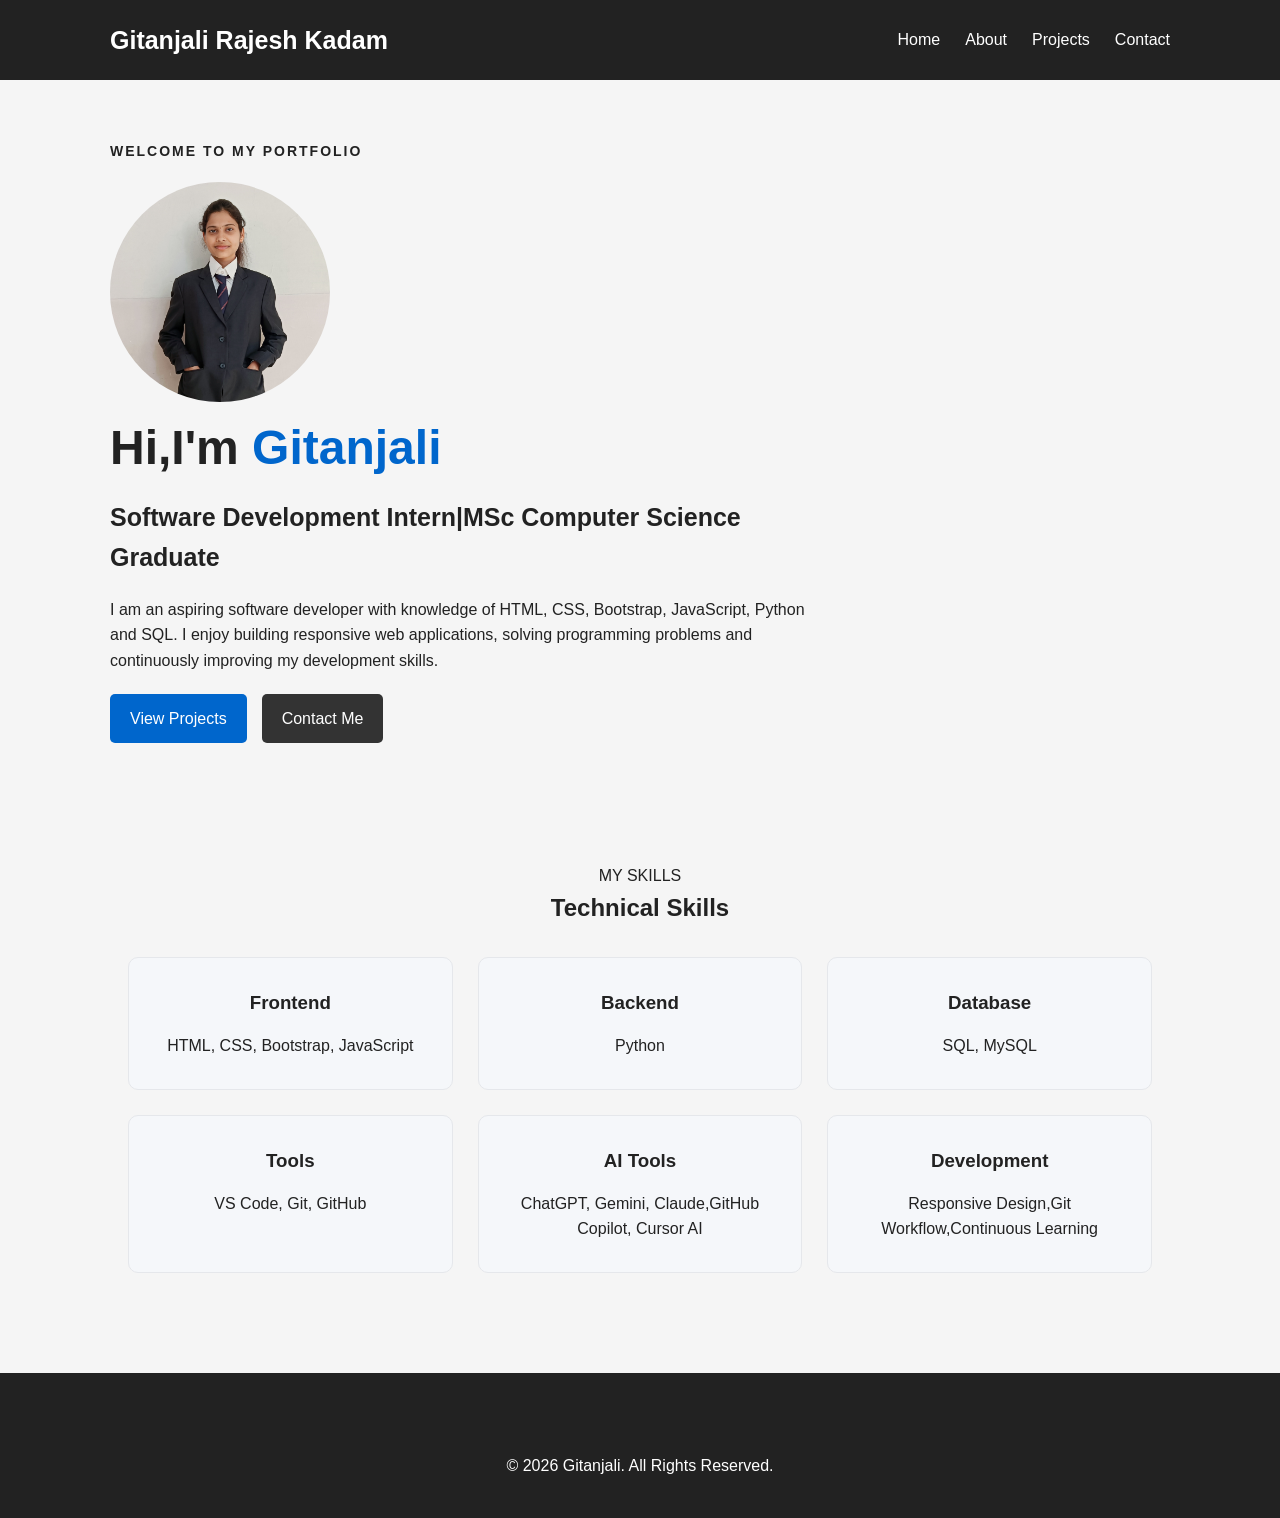
<file: index.html>
<!DOCTYPE html>
<html lang="en">
<head>
    <meta charset="UTF-8">
    <meta name="viewport" content="width=device-width, initial-scale=1.0">
    <title>Gitanjali | Portfolio</title>
    <link rel="stylesheet" href="style.css">
</head>
<body>
    <!-- Header -->
    <header>
        <!-- Navigation -->
        <nav class="navbar">
            <h1 class="logo">Gitanjali Rajesh Kadam</h1>

            <ul class="nav-links">
                <li><a href="index.html">Home</a></li>
                <li><a href="about.html">About</a></li>
                <li><a href="projects.html">Projects</a></li>
                <li><a href="contact.html">Contact</a></li>
            </ul>
        </nav>

    </header>

    <!-- Main -->
    <main>
        <section class="hero">
            <div class="hero-text">
                <p class="welcome"><b>WELCOME TO MY PORTFOLIO</b></p>
                <div class="profile-image">

                <img src="images/gitu.jpg" alt="Gitanjali Kadam">

                </div>
                <h2>Hi,I'm <span>Gitanjali</span></h2>
                <h3>Software Development Intern|MSc Computer Science Graduate</h3>
                <p>
                    I am an aspiring software developer with knowledge of HTML, CSS, Bootstrap, JavaScript, Python and SQL.
                    I enjoy building responsive web applications, solving programming problems and continuously improving my development skills.
                </p>
                <div class="buttons">
                    <a href="projects.html" class="btn">View Projects</a>
                    <a href="contact.html" class="btn secondary">Contact Me</a>

                </div>
            </div>

        </section>

       <!-- Skills Section -->

        <section class="skills-section">
            <p class="small-heading">MY SKILLS</p>
            <h2>Technical Skills</h2>
            <div class="skills-container">
                <!-- Frontend -->
                 <article class="skill-card">
                    <h3>Frontend</h3>
                    <p>HTML, CSS, Bootstrap, JavaScript</p>
                </article>
                <!-- Backend -->
                 <article class="skill-card">
                    <h3>Backend</h3>
                    <p>Python</p>
                </article>
                <!-- Database -->
                 <article class="skill-card">
                    <h3>Database</h3>
                    <p>SQL, MySQL</p>
                </article>
                <!-- Tools -->
                 <article class="skill-card">
                    <h3>Tools</h3>
                    <p>VS Code, Git, GitHub</p>
                </article>
                <!-- AI Tools -->
                 <article class="skill-card">
                    <h3>AI Tools</h3>
                    <p>ChatGPT, Gemini, Claude,GitHub Copilot, Cursor AI</p>
                </article>
                <!-- Development -->
                 <article class="skill-card">
                    <h3>Development</h3>
                    <p>Responsive Design,Git Workflow,Continuous Learning</p>
                </article>
            </div>
        </section>
    </main>

    <!-- Footer -->

    <footer>

        <footer>
        <p>© 2026 Gitanjali. All Rights Reserved.</p>

    </footer>

    </footer>
    
</body>
</html>
</file>
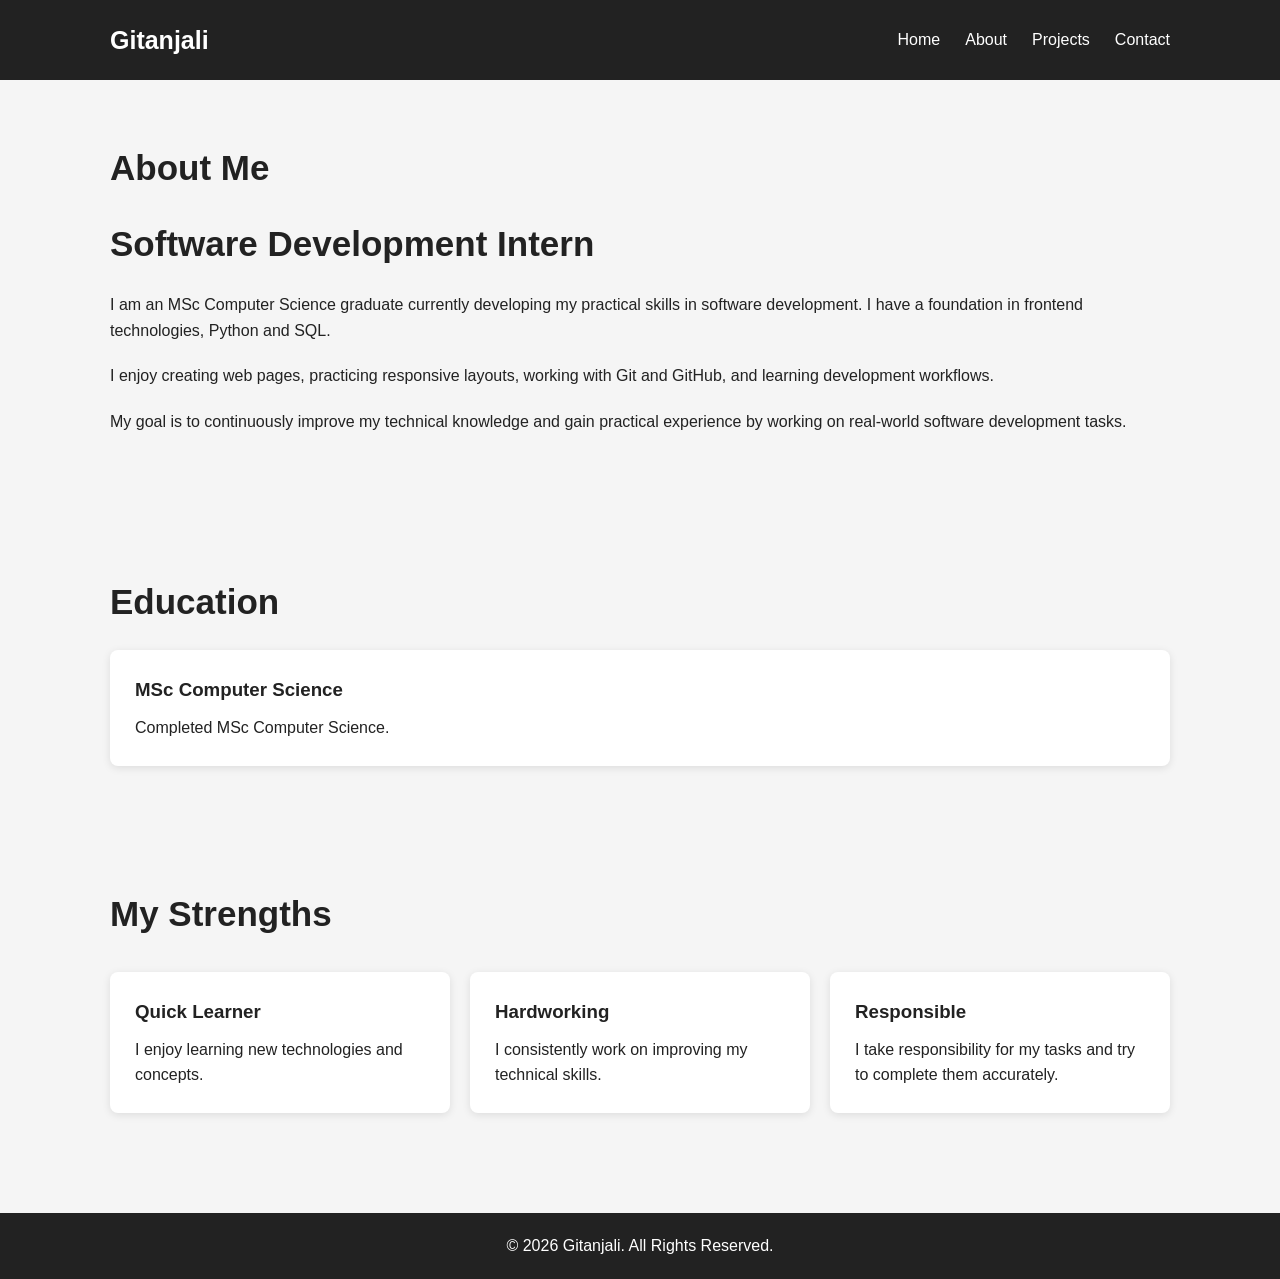
<file: about.html>
<!DOCTYPE html>
<html lang="en">

<head>
    <meta charset="UTF-8">
    <meta name="viewport" content="width=device-width, initial-scale=1.0">

    <title>About | Gitanjali</title>

    <link rel="stylesheet" href="style.css">
</head>

<body>

    <!-- Navigation -->
    <header>
        <nav class="navbar">

            <h1 class="logo">Gitanjali</h1>

            <ul class="nav-links">
                <li><a href="index.html">Home</a></li>
                <li><a href="about.html">About</a></li>
                <li><a href="projects.html">Projects</a></li>
                <li><a href="contact.html">Contact</a></li>
            </ul>

        </nav>
    </header>


    <!-- About -->
    <main>

        <section class="page-section">

            <h2>About Me</h2>
            <h2>Software Development Intern</h2>

            <p>
                I am an MSc Computer Science graduate currently
                developing my practical skills in software development.
                I have a foundation in frontend technologies,
                Python and SQL.

            <p>
                I enjoy creating web pages, practicing responsive
                layouts, working with Git and GitHub, and learning
                development workflows.
            </p>

            <p>
                My goal is to continuously improve my technical
                knowledge and gain practical experience by working
                on real-world software development tasks.
            </p>

        </section>


        <!-- Education -->
        <section class="page-section">

            <h2>Education</h2>

            <div class="info-card">

                <h3>MSc Computer Science</h3>

                <p>
                    Completed MSc Computer Science.
                </p>

            </div>

        </section>


        <!-- Strengths -->
        <section class="page-section">

            <h2>My Strengths</h2>

            <div class="card-container">

                <div class="info-card">
                    <h3>Quick Learner</h3>
                    <p>
                        I enjoy learning new technologies and concepts.
                    </p>
                </div>

                <div class="info-card">
                    <h3>Hardworking</h3>
                    <p>
                        I consistently work on improving my technical skills.
                    </p>
                </div>

                <div class="info-card">
                    <h3>Responsible</h3>
                    <p>
                        I take responsibility for my tasks and try to
                        complete them accurately.
                    </p>
                </div>

            </div>

        </section>

    </main>


    <footer>
        <p>© 2026 Gitanjali. All Rights Reserved.</p>
    </footer>

</body>
</html>
</file>
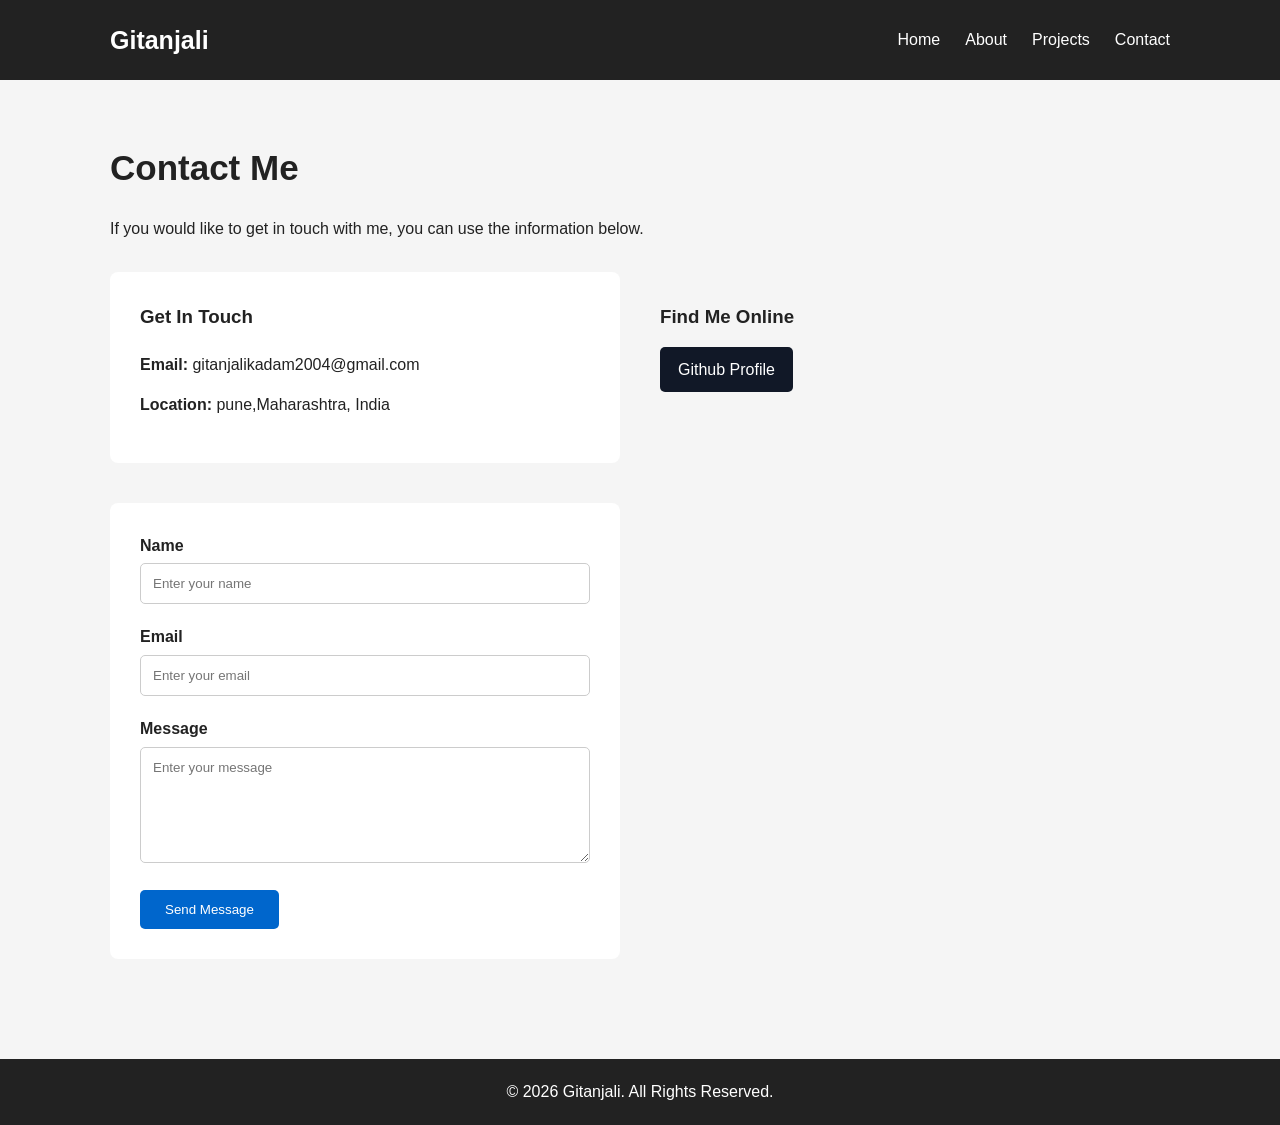
<file: contact.html>
<!DOCTYPE html>
<html lang="en">

<head>
    <meta charset="UTF-8">
    <meta name="viewport" content="width=device-width, initial-scale=1.0">

    <title>Contact | Gitanjali</title>

    <link rel="stylesheet" href="style.css">
</head>

<body>

    <!-- Navigation -->
    <header>
        <nav class="navbar">

            <h1 class="logo">Gitanjali</h1>

            <ul class="nav-links">
                <li><a href="index.html">Home</a></li>
                <li><a href="about.html">About</a></li>
                <li><a href="projects.html">Projects</a></li>
                <li><a href="contact.html">Contact</a></li>
            </ul>

        </nav>
    </header>


    <!-- Contact -->
    <main>

        <section class="page-section">

            <h2>Contact Me</h2>

            <p>
                If you would like to get in touch with me,
                you can use the information below.
            </p>


            <div class="contact-container">


                <!-- Contact Information -->
                <div class="contact-info">

                    <h3>Get In Touch</h3>

                    <p>
                        <strong>Email:</strong>
                        gitanjalikadam2004@gmail.com
                    </p>

                    <p>
                        <strong>Location:</strong>
                        pune,Maharashtra, India
                    </p>

                </div>

                <!-- Social Links -->

                <div class="social-links">
                    <h3>Find Me Online</h3>

                    <!-- Github -->

                    <a href="https://github.com/gitanjalikadam11" target="_blank">Github Profile</a>

                </div>


                <!-- Contact Form -->
                <form class="contact-form">

                    <label for="name">Name</label>
                    <input type="text" id="name" name="name"placeholder="Enter your name">


                    <label for="email">Email</label>
                    <input type="email" id="email" name="email" placeholder="Enter your email">


                    <label for="message">Message</label>
                    <textarea id="message" name="message" rows="6" placeholder="Enter your message"></textarea>


                    <button type="submit">
                        Send Message
                    </button>

                </form>

            </div>

        </section>

    </main>


    <footer>
        <p>© 2026 Gitanjali. All Rights Reserved.</p>
    </footer>

</body>
</html>
</file>
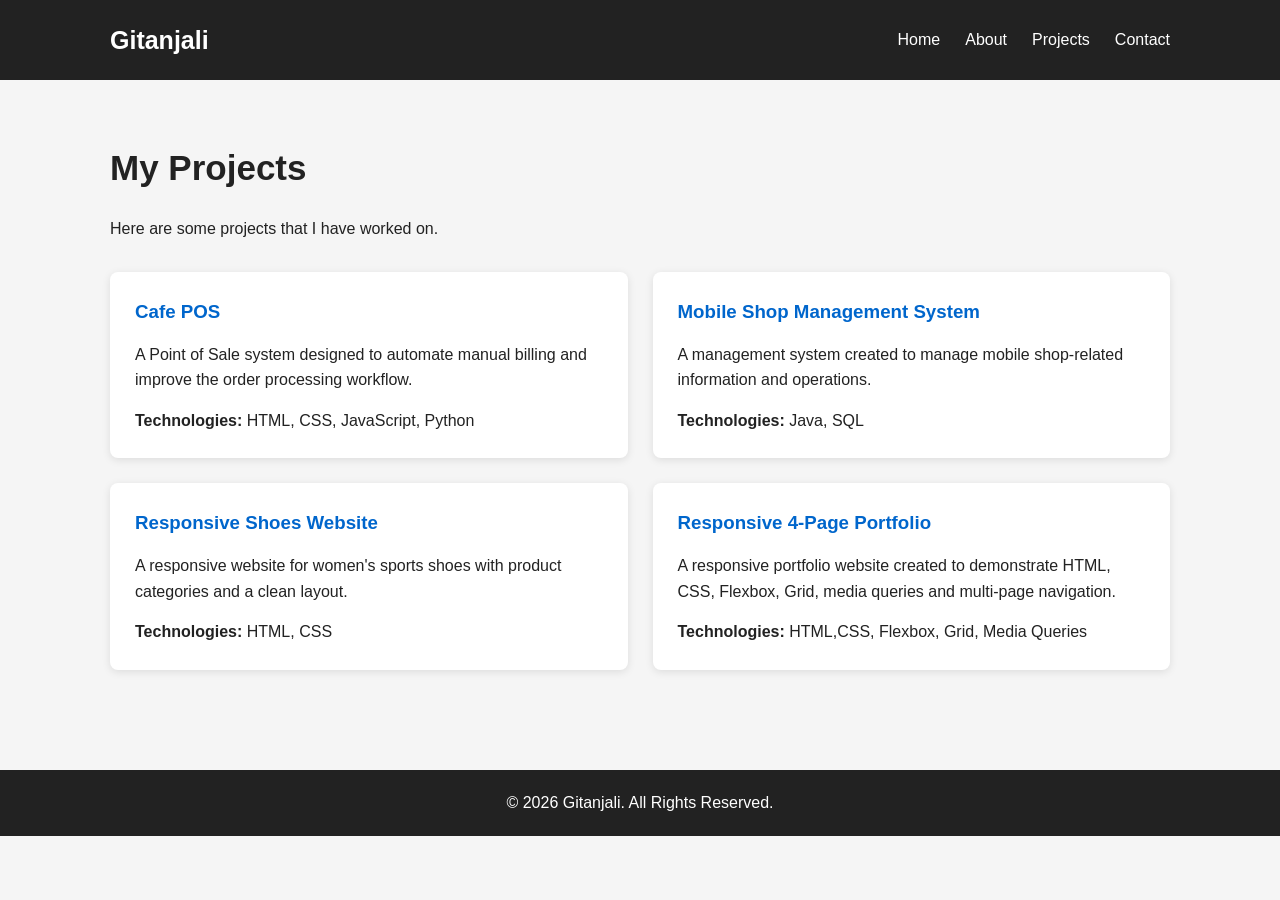
<file: projects.html>
<!DOCTYPE html>
<html lang="en">

<head>
    <meta charset="UTF-8">
    <meta name="viewport" content="width=device-width, initial-scale=1.0">

    <title>Projects | Gitanjali</title>

    <link rel="stylesheet" href="style.css">
</head>

<body>

    <!-- Navigation -->
    <header>
        <nav class="navbar">

            <h1 class="logo">Gitanjali</h1>

            <ul class="nav-links">
                <li><a href="index.html">Home</a></li>
                <li><a href="about.html">About</a></li>
                <li><a href="projects.html">Projects</a></li>
                <li><a href="contact.html">Contact</a></li>
            </ul>

        </nav>
    </header>


    <!-- Projects -->
    <main>

        <section class="page-section">

            <h2>My Projects</h2>

            <p class="section-intro">
                Here are some projects that I have worked on.
            </p>


            <div class="projects">


                <!-- Project 1 -->
                <article class="project-card">

                    <h3>Cafe POS</h3>

                    <p>
                        A Point of Sale system designed to automate
                        manual billing and improve the order processing
                        workflow.
                    </p>

                    <p class="technology">
                        <strong>Technologies:</strong>
                        HTML, CSS, JavaScript, Python
                    </p>

                </article>


                <!-- Project 2 -->
                <article class="project-card">

                    <h3>Mobile Shop Management System</h3>

                    <p>
                        A management system created to manage mobile
                        shop-related information and operations.
                    </p>

                    <p class="technology">
                        <strong>Technologies:</strong>
                        Java, SQL
                    </p>

                </article>


                <!-- Project 3 -->
                <article class="project-card">

                    <h3>Responsive Shoes Website</h3>

                    <p>
                        A responsive website for women's sports shoes
                        with product categories and a clean layout.
                    </p>

                    <p class="technology">
                        <strong>Technologies:</strong>
                        HTML, CSS
                    </p>

                </article>


                <!-- Project 4 -->
                <article class="project-card">

                    <h3>Responsive 4-Page Portfolio</h3>

                    <p>
                        A responsive portfolio website created to
                        demonstrate HTML, CSS, Flexbox, Grid,
                        media queries and multi-page navigation.
                    </p>

                    <p class="technology">
                        <strong>Technologies:</strong>
                        HTML,CSS, Flexbox, Grid, Media Queries
                    </p>

                </article>

            </div>

        </section>

    </main>


    <footer>
        <p>© 2026 Gitanjali. All Rights Reserved.</p>
    </footer>

</body>
</html>
</file>
<file: style.css>
* {
    margin: 0;
    padding: 0;
    box-sizing: border-box;
}


body {
    font-family: Arial, sans-serif;
    line-height: 1.6;
    background-color: #f5f5f5;
    color: #222;
}

/* Navigation */

header {
    background-color: #222;
}

.navbar {
    max-width: 1100px;
    margin: auto;
    padding: 20px;
    display: flex;
    justify-content: space-between;
    align-items: center;
}


.logo {
    color: white;
    font-size: 25px;
}


.nav-links {
    list-style: none;
    display: flex;
    gap: 25px;
}


.nav-links a {
    color: white;
    text-decoration: none;
    font-size: 16px;
}


.nav-links a:hover {
    text-decoration: underline;
}


/* Home */

.profile-image img {
    width: 220px;
    height: 220px;
    object-fit: cover;
    border-radius: 50%;
}

.hero {
    max-width: 1100px;
    margin: auto;
    min-height: 500px;

    display: flex;
    align-items: center;

    padding: 60px 20px;
}


.hero-text {
    max-width: 700px;
}


.welcome {
    font-size: 14px;
    letter-spacing: 2px;
    margin-bottom: 15px;
}


.hero h2 {
    font-size: 48px;
    margin-bottom: 10px;
}


.hero h2 span {
    color: #0066cc;
}


.hero h3 {
    font-size: 25px;
    margin-bottom: 20px;
}


.hero p {
    margin-bottom: 20px;
}

/* Buttons and Links */

.buttons {
    display: flex;
    gap: 15px;
    flex-wrap: wrap;
}


.btn {
    display: inline-block;
    background-color: #0066cc;
    color: white;

    padding: 12px 20px;

    text-decoration: none;
    border-radius: 5px;
}


.btn:hover {
    opacity: 0.8;
}


.btn.secondary {
    background-color: #333;
}

/* Skills Section */

.skills-section { 
    padding: 60px 10%;
    text-align: center; 
} 
.skills-section h2 { 
    margin-bottom: 30px; 
} 
.skills-container { 
    display: grid; 
    grid-template-columns: repeat(3, 1fr);
    gap: 25px; 
    margin-top: 30px;
} 
/* Skill Card */

.skill-card { 
    background-color: #f5f7fa; 
    padding: 30px 20px; 
    border-radius: 10px; 
    border: 1px solid #e5e7eb;
    transition: all 0.3s ease;
 } 
/* Skill Card Heading */ 

.skill-card h3 { 
    margin-bottom: 15px;
 }
  /* Skill Card Text */ 
.skill-card p { 
    line-height: 1.6; 
} /* Hover Effect */ 

.skill-card:hover { 
    transform: translateY(-8px); 
    box-shadow: 0 10px 25px rgba(0, 0, 0, 0.12);
    border-color: #2563eb; 
    background-color: white; 
} 


@media (max-width: 768px) { 
    .skills-container 
    { grid-template-columns: 1fr; } }


/* Page Section */

.page-section {
    max-width: 1100px;
    margin: auto;

    padding: 60px 20px;
}


.page-section h2 {
    font-size: 35px;
    margin-bottom: 20px;
}


.page-section > p {
    margin-bottom: 20px;
}


.section-intro {
    margin-bottom: 30px;
}


/* Information Cards and projects */

.card-container {
    display: grid;

    grid-template-columns: repeat(3, 1fr);

    gap: 20px;

    margin-top: 30px;
}


.info-card {
    background-color: white;

    padding: 25px;

    border-radius: 8px;

    box-shadow: 0 2px 8px rgba(0, 0, 0, 0.1);
}


.info-card h3 {
    margin-bottom: 10px;
}

.info-card:hover { 
    transform: translateY(-8px); 
    box-shadow: 0 10px 25px rgba(0, 0, 0, 0.12);
    border-color: #2563eb; 
    background-color: white; 
} 


/* Projects Section */

.projects {
    display: grid;

    grid-template-columns: repeat(2, 1fr);

    gap: 25px;

    margin-top: 30px;
}


.project-card {
    background-color: white;

    padding: 25px;

    border-radius: 8px;

    box-shadow: 0 2px 8px rgba(0, 0, 0, 0.1);
}


.project-card h3 {
    margin-bottom: 15px;

    color: #0066cc;
}

.project-card:hover { 
    transform: translateY(-8px); 
    box-shadow: 0 10px 25px rgba(0, 0, 0, 0.12);
    border-color: #2563eb; 
    background-color: white; 
} 


.technology {
    margin-top: 15px;
}


/* Contact Section */

.contact-container {
    display: grid;

    grid-template-columns: 1fr 1fr;

    gap: 40px;

    margin-top: 30px;
}


.contact-info {
    background-color: white;

    padding: 30px;

    border-radius: 8px;
}


.contact-info h3 {
    margin-bottom: 20px;
}


.contact-info p {
    margin-bottom: 15px;
}
.contact-info:hover { 
    transform: translateY(-8px); 
    box-shadow: 0 10px 25px rgba(0, 0, 0, 0.12);
    border-color: #2563eb; 
    background-color: white; 
} 


.contact-form {
    background-color: white;

    padding: 30px;

    border-radius: 8px;
}


.contact-form label {
    display: block;

    margin-bottom: 5px;

    font-weight: bold;
}


.contact-form input,
.contact-form textarea {
    width: 100%;

    padding: 12px;

    margin-bottom: 20px;

    border: 1px solid #ccc;

    border-radius: 5px;

    font-family: inherit;
}


.contact-form button {
    background-color: #0066cc;

    color: white;

    border: none;

    padding: 12px 25px;

    border-radius: 5px;

    cursor: pointer;
}


.contact-form button:hover {
    opacity: 0.8;
}
.contact-form:hover { 
    transform: translateY(-8px); 
    box-shadow: 0 10px 25px rgba(0, 0, 0, 0.12);
    border-color: #2563eb; 
    background-color: white; 
} 
/* Social Links Section */

.social-links {
    margin-top: 30px;
}

.social-links h3 {
    margin-bottom: 15px;
}

.social-links a {
    display: inline-block;

    background-color: #111827;

    color: white;

    text-decoration: none;

    padding: 10px 18px;

    margin-right: 10px;

    margin-bottom: 10px;

    border-radius: 5px;
}

.social-links a:hover {
    background-color: #2563eb;
}


/* Footer */

footer {
    background-color: #222;

    color: white;

    text-align: center;

    padding: 20px;

    margin-top: 40px;
}


/* Responsive Design */

/* Tablet */

@media (max-width: 768px) {

    .navbar {
        flex-direction: column;

        gap: 15px;
    }


    .hero h2 {
        font-size: 38px;
    }


    .skills {
        grid-template-columns: repeat(2, 1fr);
    }


    .card-container {
        grid-template-columns: 1fr;
    }


    .projects {
        grid-template-columns: 1fr;
    }


    .contact-container {
        grid-template-columns: 1fr;
    }

}


/* Mobile */

@media (max-width: 500px) {

    .nav-links {
        flex-direction: column;

        gap: 10px;

        text-align: center;
    }


    .hero {
        padding: 40px 20px;

        min-height: 400px;
    }


    .hero h2 {
        font-size: 32px;
    }


    .hero h3 {
        font-size: 20px;
    }


    .skills {
        grid-template-columns: 1fr;
    }


    .page-section h2 {
        font-size: 28px;
    }


    .buttons {
        flex-direction: column;
    }


    .btn {
        text-align: center;
    }

}
</file>
